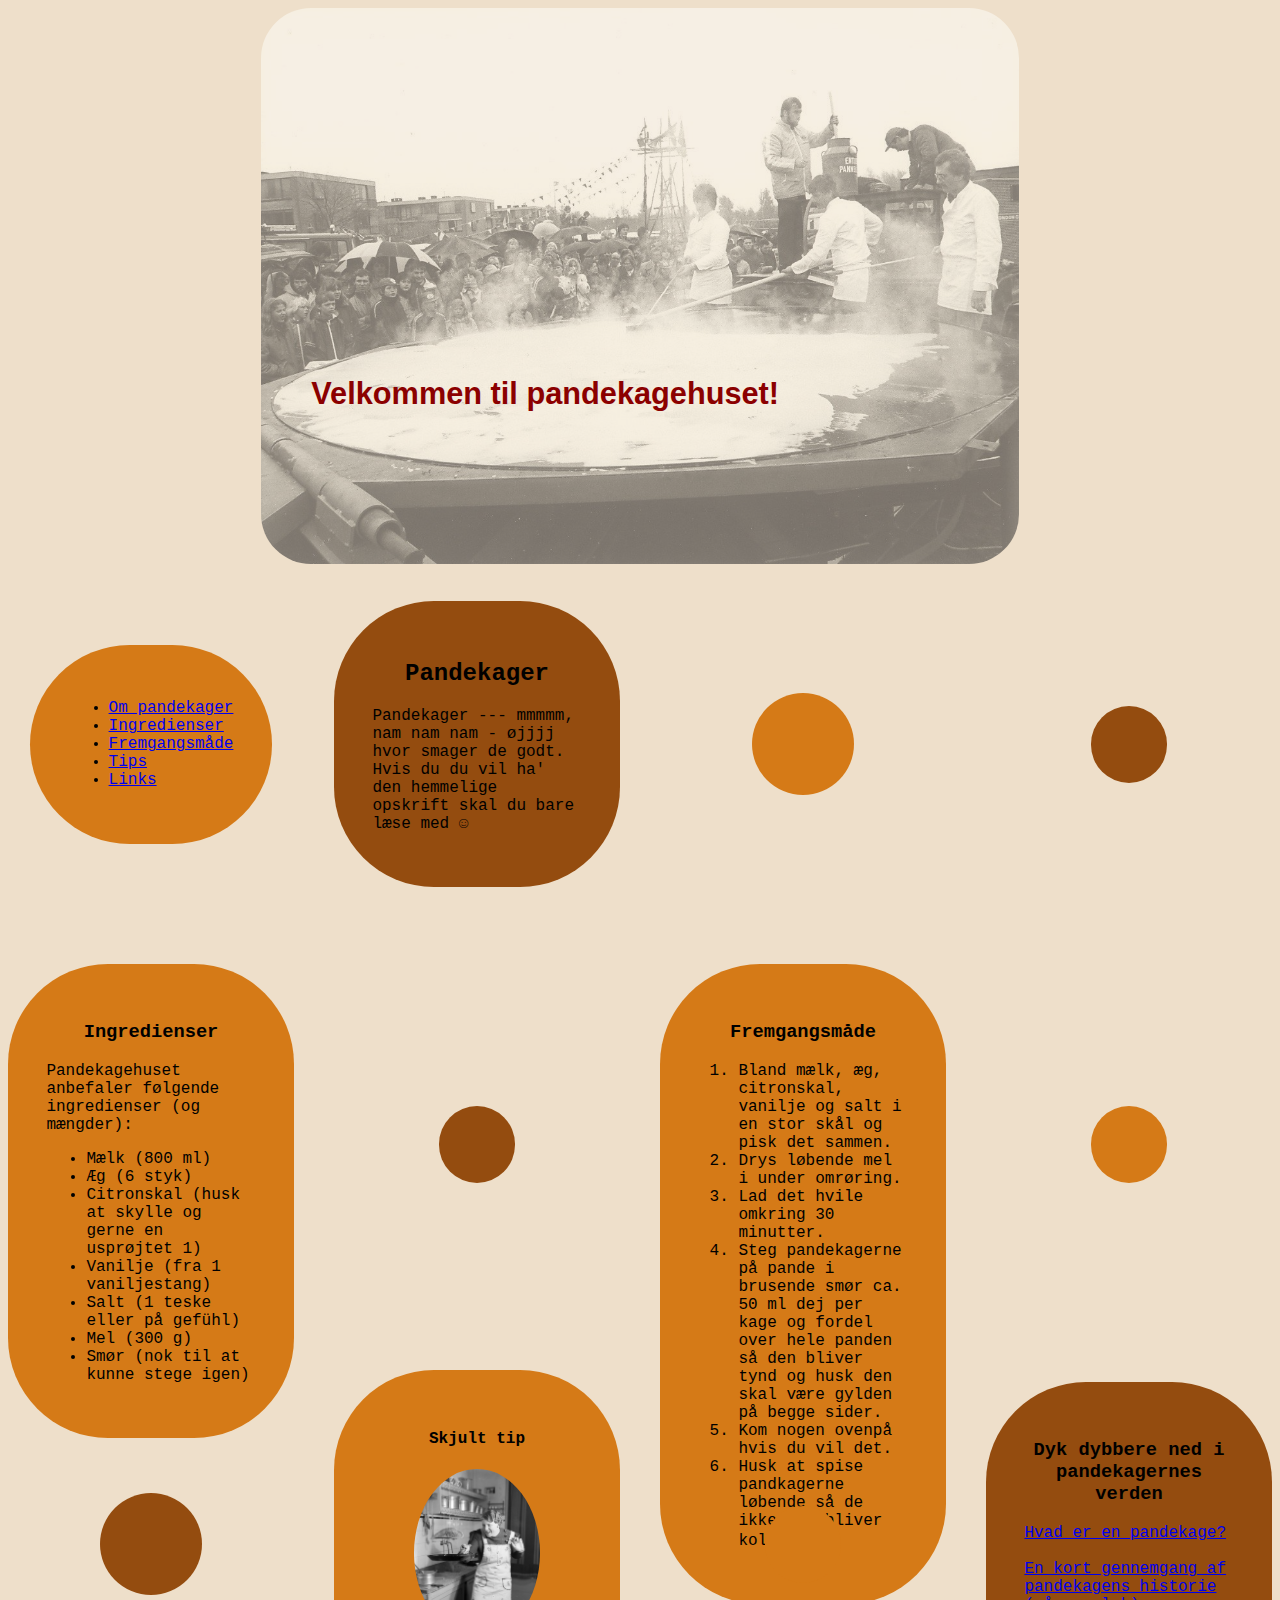
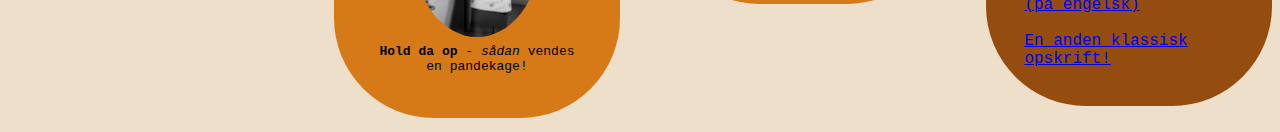
<file: index.html>
<!DOCTYPE html>
<html lang="en">
  <head>
    <meta charset="UTF-8" />
    <meta http-equiv="X-UA-Compatible" content="IE=edge" />
    <meta name="viewport" content="width=device-width, initial-scale=1.0" />
    <title>Pandekagehuset</title>

    <link rel="stylesheet" href="opskrift.css" />
    <link rel="icon" href="pandekageemoji.svg">
  </head>

  <body>
    
    <header>
      <div class="pancakecontainer">
        <img src="bigpancake.jpg" alt="Stor pandekage" class="bigpancake">
        <div class="textplacement"><h1>Velkommen til pandekagehuset!</h1></div>
      </div>    
    </header>

    <section class="grid-container">
      <article class="grid-item">      
        <ul>
          <li><a href="#beskrivelse">Om pandekager</a></li>
          <li><a href="#ingredienser">Ingredienser</a></li>
          <li><a href="#fremgangsmåde">Fremgangsmåde</a></li>
          <li><a href="#tips">Tips</a></li>
          <li><a href="#links">Links</a></li>
        </ul>
      </article>

      <article class="grid-item2" id="beskrivelse">
      <h2>Pandekager</h2>
      <p>Pandekager --- mmmmm, nam nam nam - øjjjj hvor smager de godt. Hvis du du vil ha' den hemmelige opskrift skal du bare læse med ☺</p>
      </article>
      
      <article class="grid-item3">
      </article>

      <article class="grid-item2">
      </article>

      <article class="grid-item" id="ingredienser">
        <h3>Ingredienser</h3>
        <p>Pandekagehuset anbefaler følgende ingredienser (og mængder):</p>
        <ul>
          <li>Mælk (800 ml)</li>
          <li>Æg (6 styk)</li>
          <li>Citronskal (husk at skylle og gerne en usprøjtet 1)</li>
          <li>Vanilje (fra 1 vaniljestang)</li>
          <li>Salt (1 teske eller på gefühl)</li>
          <li>Mel (300 g)</li>
          <li>Smør (nok til at kunne stege igen)</li>
        </ul>
      </article>

      <article class="grid-item2">
      </article>

      <article class="grid-item" id="fremgangsmåde">
        <h3>Fremgangsmåde</h3>
        <ol>
          <li>Bland mælk, æg, citronskal, vanilje og salt i en stor skål og pisk det sammen.</li>
          <li>Drys løbende mel i under omrøring.</li>
          <li>Lad det hvile omkring 30 minutter.</li>
          <li>Steg pandekagerne på pande i brusende smør ca. 50 ml dej per kage og fordel over hele panden så den bliver tynd og husk den skal være gylden på begge sider.</li>
          <li>Kom nogen ovenpå hvis du vil det.</li>
          <li>Husk at spise pandkagerne løbende så de ikke når bliver kolde 😁</li>
        </ol>
      </article>

      <article class="grid-item">
      </article>
      
      <article class="grid-item4">
      </article>

      <article class="grid-item" id="tips">
        <h4>Skjult tip</h4>
        <img src="pancakeflip.jpg" alt="En flyvende pandekage" class="pancakeflip"><figcaption><b>Hold da op</b> - <i>sådan</i> vendes en pandekage!</b></figcaption>
      </article>

      <article class="grid-item">
      </article>

      <article class="grid-item2" id="links">
        <h3>Dyk dybbere ned i pandekagernes verden
        </h3>
        <a href="https://denstoredanske.lex.dk/pandekage">Hvad er en pandekage?<a><br><br>
        <a href="https://www.nationalgeographic.com/culture/article/hot-off-the-griddle-heres-the-history-of-pancakes">En kort gennemgang af pandekagens historie (på engelsk)</a><br><br>        <a href=""></a>
        <a href="https://pandekager.dk/raadhuspandekager/">En anden klassisk opskrift!</a>
      </article>
    </section>
  </body>
</html>
</html>
</file>
<file: opskrift.css>
body {
  font-family: 'Courier New', Courier, monospace;
  background-color: #eedfca;
} /* definition af baggrundsfarve og standardtekst */

.grid-container {
  display: grid;
  grid-auto-rows: 20vh;
  gap: 40px;
} /* standardcontainer definition */

@media (min-width: 300px) {
  .grid-container {
    grid-template-columns: 1fr 1fr;
    grid-auto-rows: 40vh;
  }
} /* visning ud fra forskellige skærmstørrelser sammen med de t0 nedenstående */

@media (min-width: 600px) {
  .grid-container {
    grid-template-columns: 1fr 1fr 1fr;
    grid-auto-rows: 40vh;
  }
}

@media (min-width: 900px) {
  .grid-container {
    grid-template-columns: 1fr 1fr 1fr 1fr;
    grid-auto-rows: 40vh;
  }
}

.grid-item {
  background-color: #d57a17;
  margin: auto;
  padding: 3vw;
  border-radius: 100px;
} /* Definition af grid-item type 1 - farve, margin, padding ... de samme nedenfor for andre grid-items   */

.grid-item2 {
  background-color: #944c0f;
  margin: auto;
  padding: 3vw;
  border-radius: 100px;
}

.grid-item3 {
  background-color: #d57a17;
  margin: auto;
  padding: 4vw;
  border-radius: 100px;
}

.grid-item4 {
  background-color: #944c0f;
  margin: auto;
  padding: 4vw;
  border-radius: 100px;
}

.pancakeflip {
  border-radius: 90%;
  display: block;
  margin-left: auto;
  margin-right: auto;
  width: 60%;
} /* specifikationer for pandekageflipbilledet */

.bigpancake {
  border-radius: 50px;
  display: block;
  margin-left: auto;
  margin-right: auto;
  width: 60%;
  opacity: 0.5;
} /* Billedet af den store pandekage øverst så den er centreret og fylder den øverste del samt rundede hjørner */

.pancakecontainer {
  position: relative;
  text-align: center;
  color: darkred;
} /* Sammen med textplacement styrer den teksten over bigpancake */

.textplacement {
  position: absolute;
  top: 69.5%;
  left: 42.5%;
  transform: translate(-50%, -50%);
} /* Placering af tekst over øverste billede */

h1 {
  font-size: 2.4vw;
  font-family: Impact, Haettenschweiler, "Arial Narrow Bold", sans-serif;
} /* h1-overskrift specifikationer og nedenfor de andre  */

h2,h3,h4,h5,h6 {
  text-align: center;
}

figcaption {
  padding: 0.5em;
  font-size: small;
  text-align: center;
}
</file>
